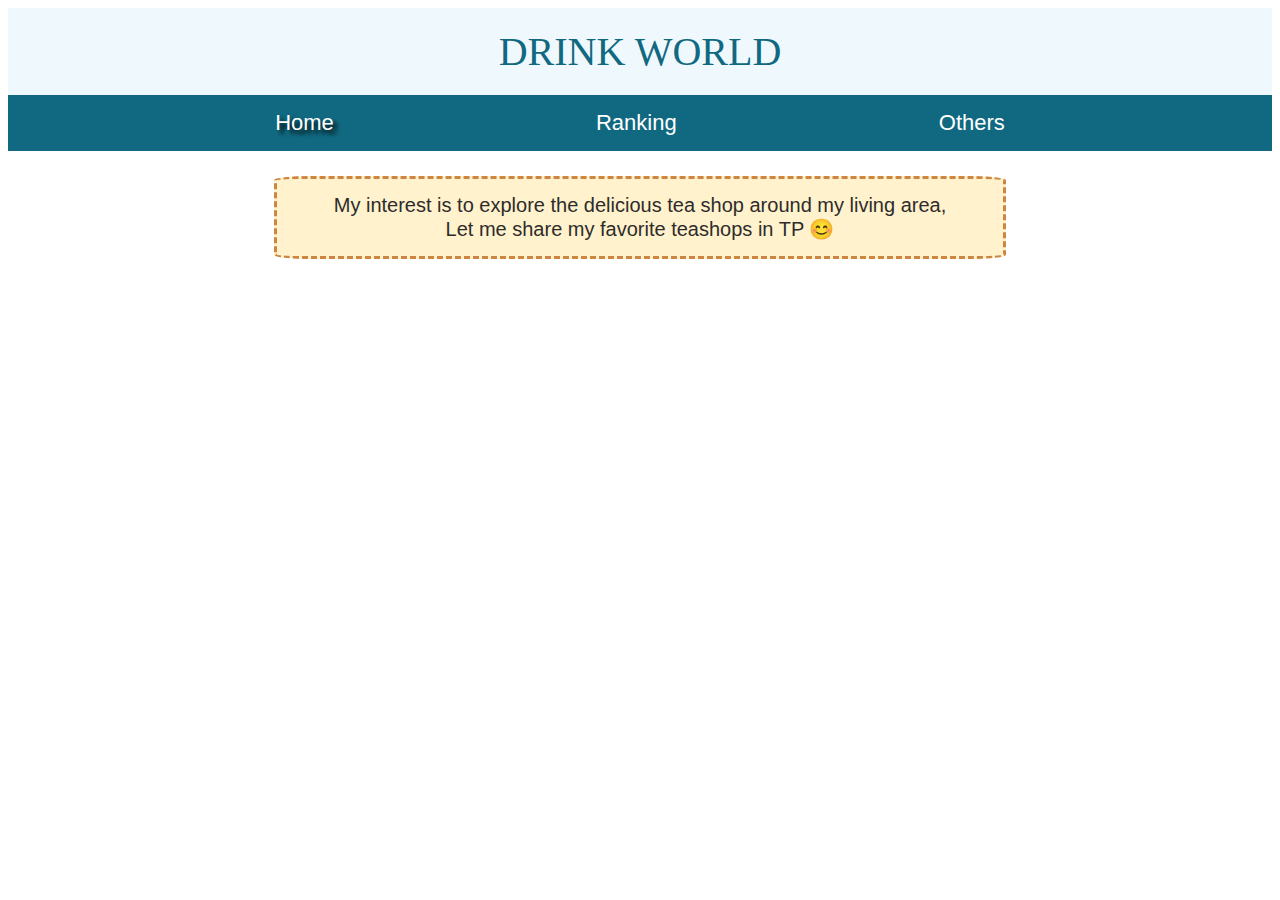
<file: index.html>
<!DOCTYPE html>
<html lang="en">

<head>
    <meta charset="UTF-8">
    <meta http-equiv="X-UA-Compatible" content="IE=edge">
    <meta name="viewport" content="width=device-width, initial-scale=1.0">
    <title>Wendy Page</title>
    <link rel="stylesheet" type="text/css" href="style.css">
</head>


<body>
    <div class="head">DRINK WORLD</div>
    <div class="menu">
        <span id="tab-Home" class="menu-button menu-button-select" onclick="changPage('Home')">Home</span>
        <span id="tab-Ranking" class="menu-button" onclick="changPage('Ranking')">Ranking</span>
        <span id="tab-Others" class="menu-button" onclick="changPage('Others')">Others</span>
    </div>
    <!-- Page1 -->
    <div class="page" id="page-Home">
        <div class="discription">My interest is to explore the delicious tea shop around my living area,<br />
            Let me share my favorite teashops in TP &#128522
        </div>
    </div>
    <!-- Page2 -->
    <div class="page" id="page-Ranking">
        <div id="ranking">
            <div class="box">
                <img src="tea.png" class="boximg" />
                <div class="boxtitle">第一名</div>
                <div class="boxcontent">
                    <a href="https://www.aniceholiday.com.tw/menu">一沐日</a>
                    <p>粉粿高山青</p>
                </div>
            </div>
            <div class="box">
                <img src="tea.png" class="boximg" />
                <div class="boxtitle">第二名</div>
                <div class="boxcontent">
                    <a href="http://www.unocha.com.tw/product.html">烏弄</a>
                    <p>冬片冬露杏仁凍</p>
                </div>
            </div>
            <div class=" box">
                <img src="tea.png" class="boximg" />
                <div class="boxtitle">第三名</div>
                <div class="boxcontent">
                    <a href="https://www.facebook.com/johnteacompany/">約翰紅茶</a>
                    <p>茶中香檳</p>
                </div>
            </div>
            <div class="box">
                <img src="tea.png" class="boximg" />
                <div class="boxtitle">第四名</div>
                <div class="boxcontent">
                    <a href="http://www.maculife.com.tw/product_list.asp">麻古</a>
                    <p>芝芝系列果茶</p>
                </div>
            </div>
            <div class="box">
                <img src="tea.png" class="boximg" />
                <div class="boxtitle">第五名</div>
                <div class="boxcontent">
                    <a href="https://www.facebook.com/spadetea/">十杯</a>
                    <p>鮮奶茶(牛奶可挑)</p>
                </div>
            </div>
        </div>
    </div>
    <!-- Page3 -->
    <div class="page" id="page-Others">
        <div class="discription">Here is the 3rd page.</div>
    </div>
    <script>
        function changPage(name)
        {   // Menu Button CSS  
            let menuTab = document.querySelectorAll('.menu-button');
            for (let i = 0; i < menuTab.length; i++)
            {
                menuTab[i].className = 'menu-button';
            }
            let currentTab = document.querySelector('#tab-' + name);
            currentTab.className = 'menu-button-select menu-button';
            // Page display

            let allPages = document.querySelectorAll('.page');
            for (let i = 0; i < menuTab.length; i++)
            {
                allPages[i].style = 'display:none';
            }

            let currentPage = document.querySelector('#page-' + name);
            currentPage.style = 'display:block';

        }
    </script>
</body>

</html>
</file>
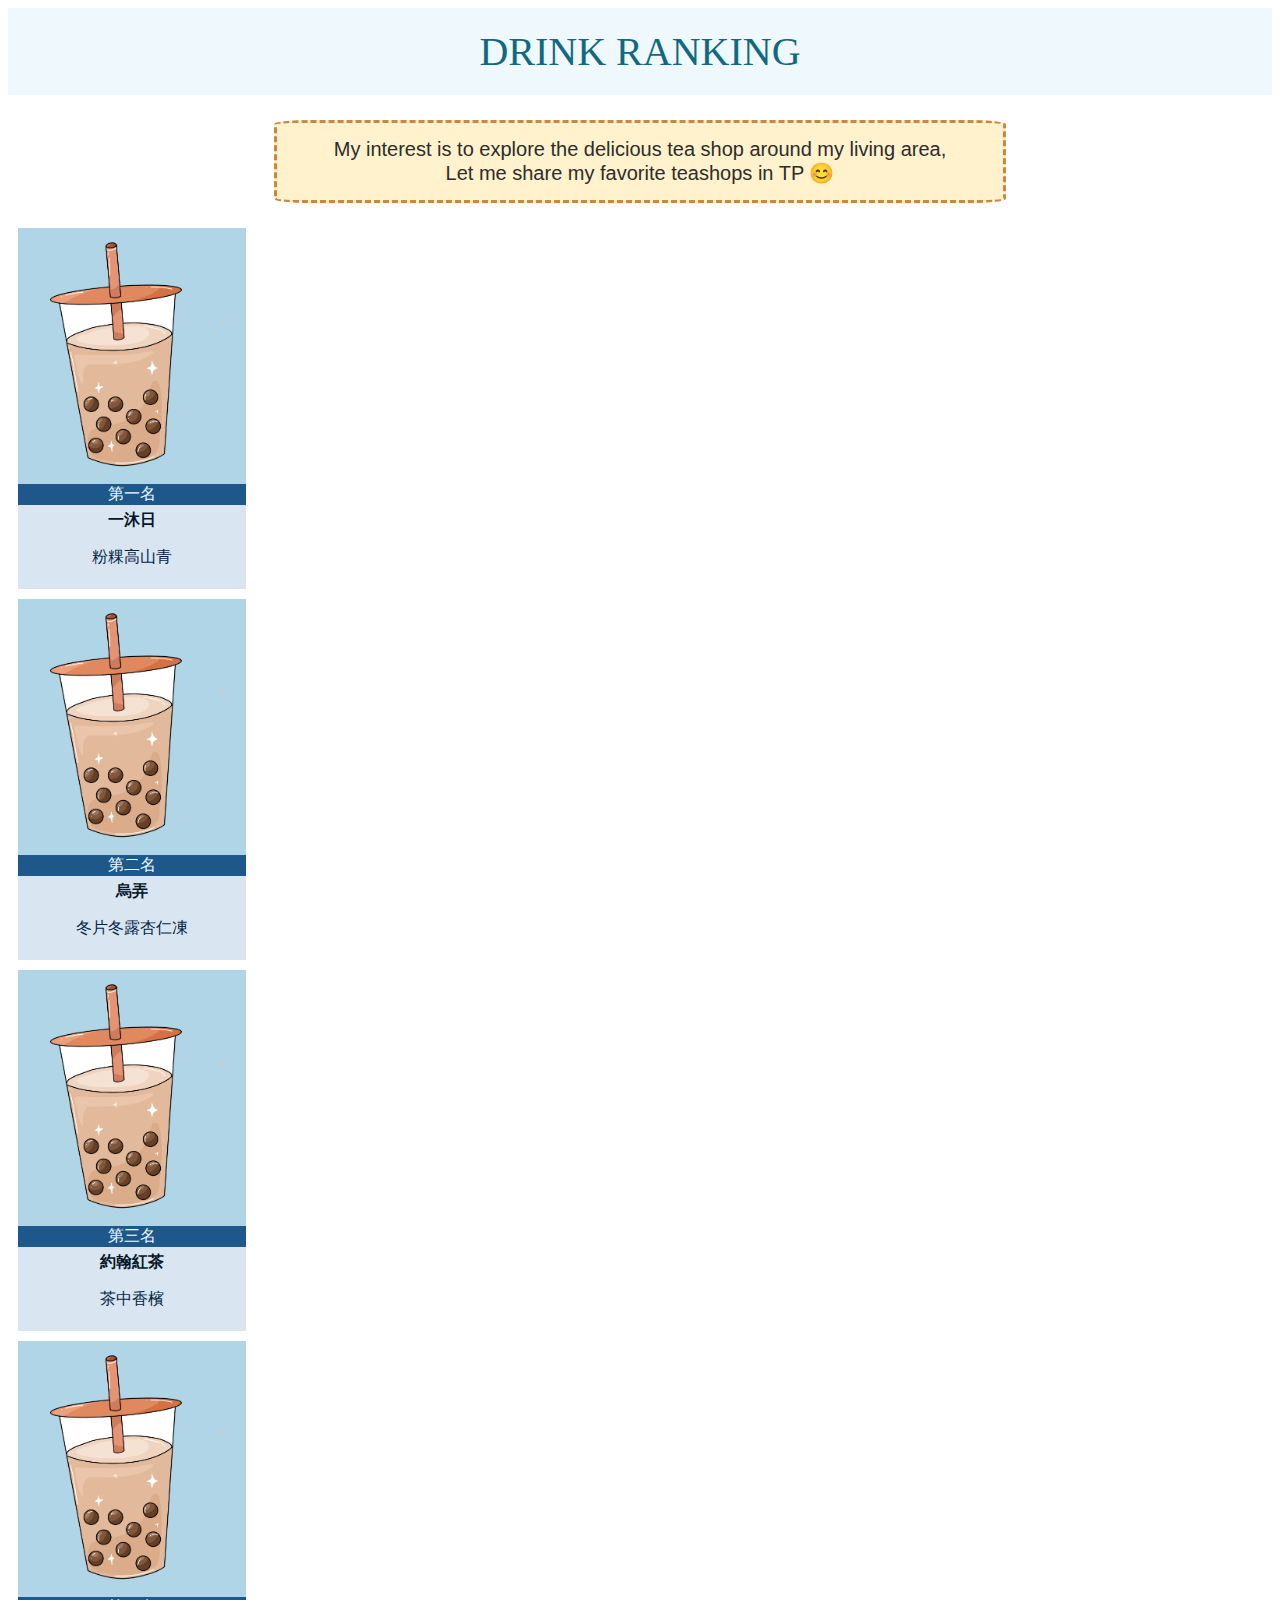
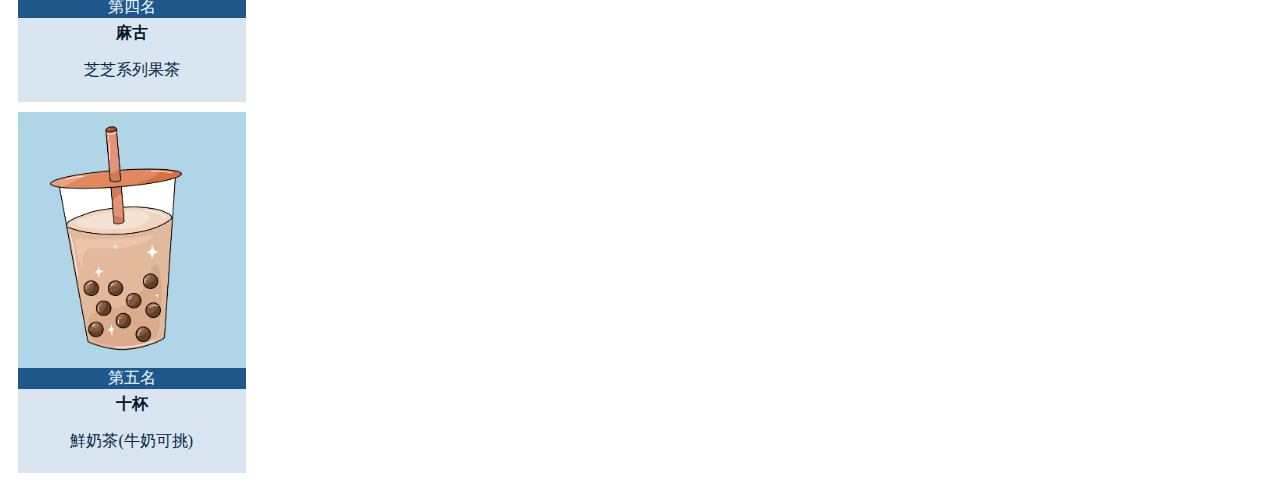
<file: tea.html>
<!DOCTYPE html>
<html lang="en">

<head>
    <meta charset="UTF-8">
    <meta http-equiv="X-UA-Compatible" content="IE=edge">
    <meta name="viewport" content="width=device-width, initial-scale=1.0">
    <title>Wendy Page</title>
    <link rel="stylesheet" type="text/css" href="style.css">
</head>


<body>
    <div class="head">DRINK RANKING</div>
    <div class="discription">My interest is to explore the delicious tea shop around my living area,<br />
        Let me share my favorite teashops in TP &#128522
    </div>
    <div class="main">
        <div class="box">
            <img src="tea.png" class="boximg" />
            <div class="boxtitle">第一名</div>
            <div class="boxcontent">
                <a href="https://www.aniceholiday.com.tw/menu">一沐日</a>
                <p>粉粿高山青</p>
            </div>
        </div>
        <div class="box">
            <img src="tea.png" class="boximg" />
            <div class="boxtitle">第二名</div>
            <div class="boxcontent">
                <a href="http://www.unocha.com.tw/product.html">烏弄</a>
                <p>冬片冬露杏仁凍</p>
            </div>
        </div>
        <div class=" box">
            <img src="tea.png" class="boximg" />
            <div class="boxtitle">第三名</div>
            <div class="boxcontent">
                <a href="https://www.facebook.com/johnteacompany/">約翰紅茶</a>
                <p>茶中香檳</p>
            </div>
        </div>
        <div class="box">
            <img src="tea.png" class="boximg" />
            <div class="boxtitle">第四名</div>
            <div class="boxcontent">
                <a href="http://www.maculife.com.tw/product_list.asp">麻古</a>
                <p>芝芝系列果茶</p>
            </div>
        </div>
        <div class="box">
            <img src="tea.png" class="boximg" />
            <div class="boxtitle">第五名</div>
            <div class="boxcontent">
                <a href="https://www.facebook.com/spadetea/">十杯</a>
                <p>鮮奶茶(牛奶可挑)</p>
            </div>
        </div>
    </div>
</body>

</html>
</file>
<file: style.css>
a:link{
        /* //設定還沒有瀏覽過的連結 */
        text-decoration:none;
        font-weight: bold;
        color: rgb(2, 23, 41)
        }
a:visited {
        /* //設定已經瀏覽過的連結 */
        font-weight: bold;
        color: rgb(2, 23, 41);
        }
a:hover {
        /* //設定滑鼠移經的連結 */
        text-decoration:underline;
        font-weight: bold;
        color: rgb(30, 88, 139);
        }
a:active {
        /* //設定正在點選的連結 */
        text-decoration:none;
        font-weight: bold;
        color: rgb(30, 88, 139);
        }
.head{
    font-size: 40px;
    font-family:fantasy;
    /* font-weight: bold; */
    text-align: center;
    /* background-color: lightslategrey; */
    background-color: rgb(239, 248, 252);
    color: rgb(16, 105, 128);
    padding: 20px;
    /* position:fixed; left"，"width"和"right" "top"，"height"和"bottom" */
}
.menu{
    background-color:  rgb(16, 105, 128);
    color: linen;
    display: flex;
    justify-content: space-evenly;
    flex-wrap:wrap; /*超出範圍時是否換行*/
    padding: 10px
}
.menu-button{
    font-size: 22px;
    font-family:sans-serif;
    padding: 5px;
    font-weight:blod;
    color: rgb(255, 255, 255)
}
.menu-button-select{
    font-size: 22px;
    font-family:sans-serif;
    padding: 5px;
    font-weight:blod;
    color: rgb(255, 255, 255);
    text-shadow: rgb(3, 3, 3) 4px 4px 4px
}
.discription{
    width: 55%;
    margin:0px auto;
    margin-top: 25px;
    margin-bottom: 25px;
    padding: 15px;
    text-align: center;
    font-size: 20px;
    font-family:sans-serif;
    border:peru 3px dashed;
    border-radius: 5%;
    background-color: rgb(255, 242, 205);
    color: rgb(46, 44, 43);
}
.page{
    display: block;
}
#page-Home{
    display: block;

}
#page-Ranking{
    display: none;
}
#page-Others{
    display: none;
}
#ranking{
    background-color: rgb(240, 250, 255);
    display: flex;
    justify-content: center;
    flex-wrap:wrap
}

.box{
    width: 18%;  
    background-color: rgba(86, 165, 202, 0.466);
    margin: 10px
}
.boximg{
    width: 90%; 
    margin:1px
}

.boxcontent{
    padding:5px;
    font-weight:blod;
    text-align:center;
    background-color: rgb(217, 230, 241);
    color: rgb(4, 38, 68)
}

.boxtitle{
    text-align:center;
    background-color: rgb(30, 88, 139);
    color: aliceblue
}

@media (max-width:1250px) {
    .box{
        width:45%;
    } 
}

@media (max-width:500px) {
    .box{
        width:95%;
    }
}
</file>
